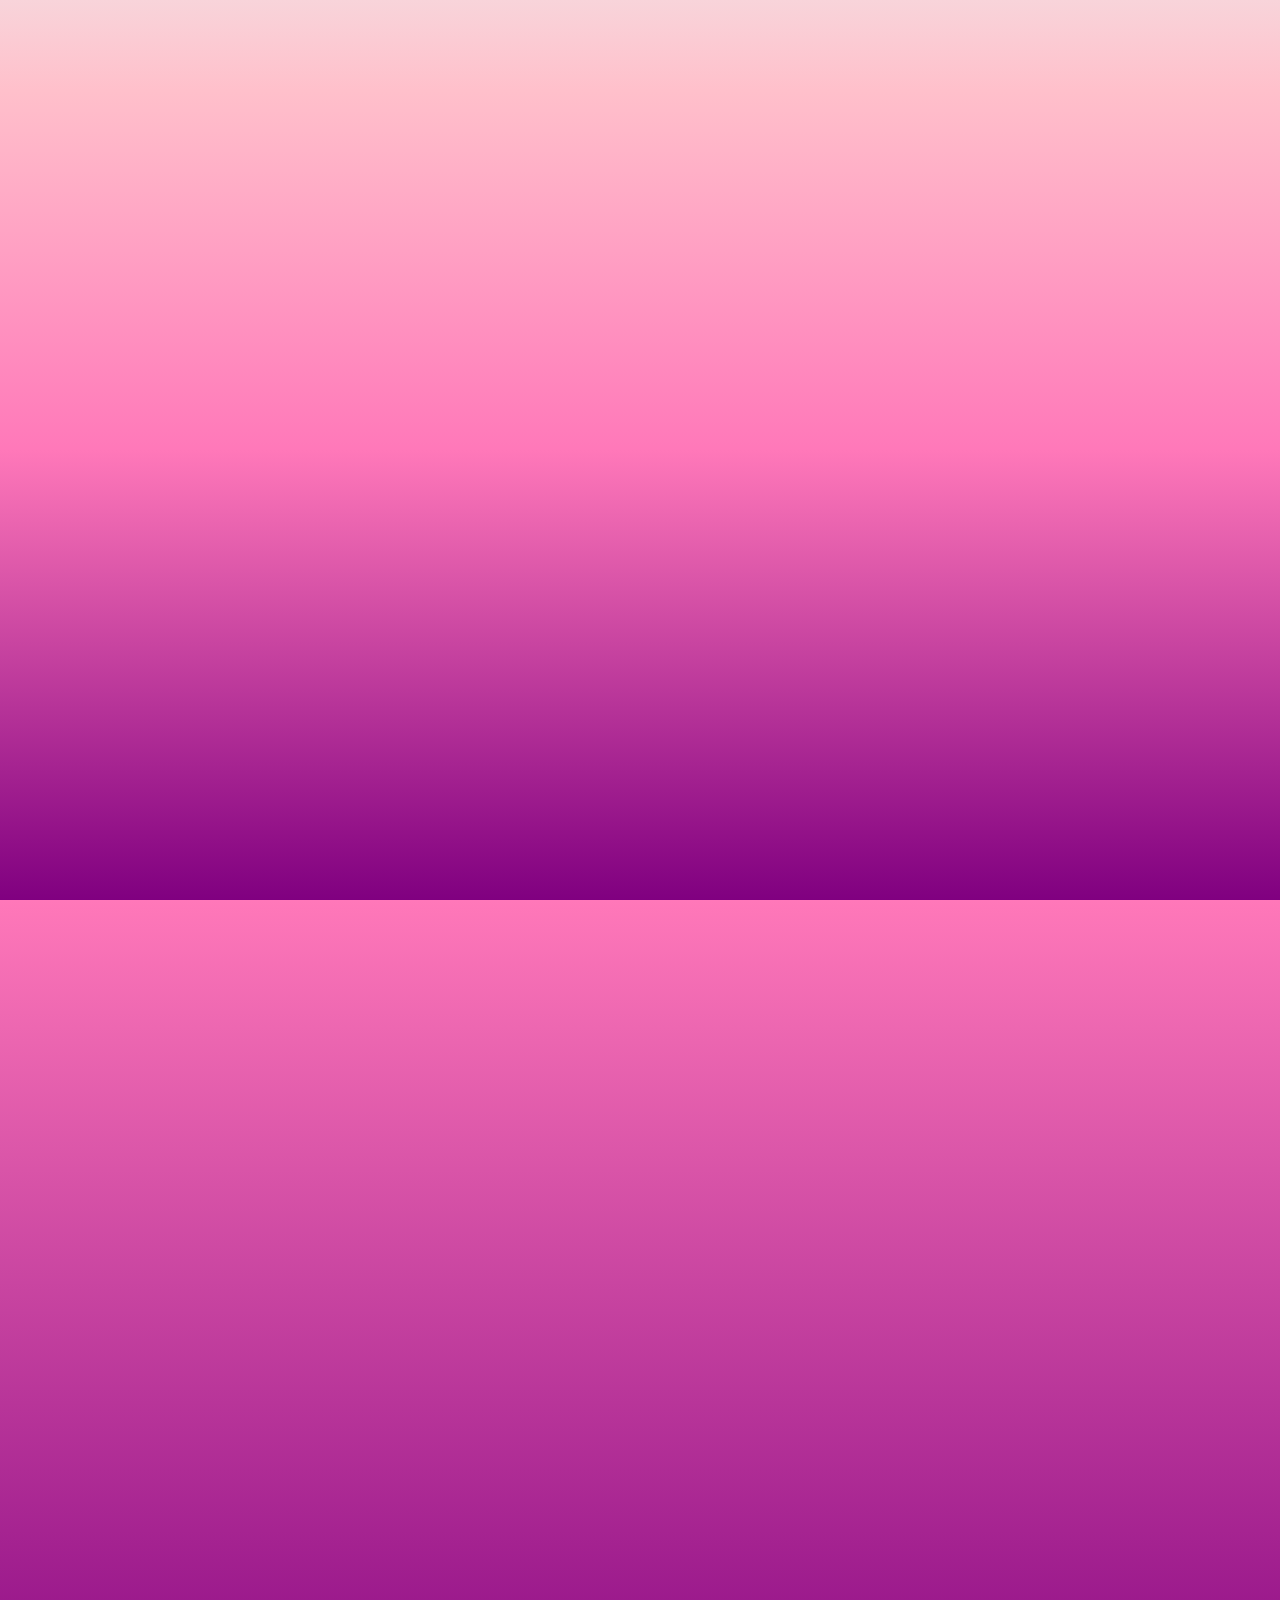
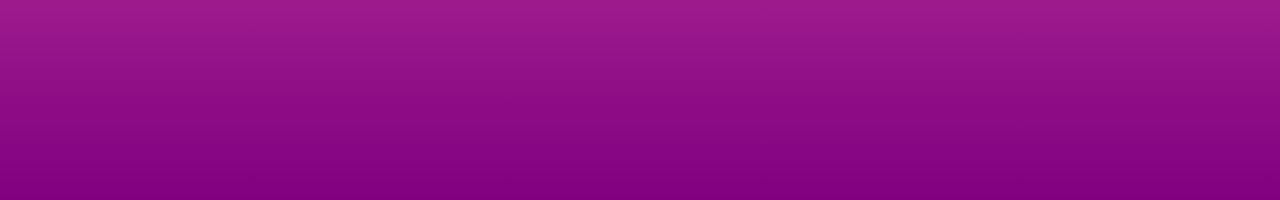
<file: frontend/index.html>
<!DOCTYPE html>
<html>
    
<head>
    <title>Home</title>
    <link rel="stylesheet" href="general.css">
    <link rel="stylesheet" href="loader.css">
    <link rel="stylesheet" href="sidebar.css">
    <link rel="stylesheet" href="form.css">
    
</head>

<body>
    
    <div id="loader">
  <img src="mascot2.png" alt="Loading...">
  <div class="loader-message">Hey there!</div>


</div>

<!-- navigation bar -->
<div class="navbar">
  <div id="speech-bubble">Hey!</div>
  <div class="nav-left">
    <button class="btn" id="sidebar-btn">☰</button>
    <button onclick="location.href='index.html'"class="btn" id="home-btn">Home</button>
    <button onclick="location.href='about.html'"class="btn" id="about-btn">About</button>
    <button onclick="openAuth(); showSignup()" class="btn" id="signup-btn">Sign Up</button>
    <button onclick="openAuth(); showLogin()" class="btn" id="signin-btn">Sign In</button>
  </div>

  <img src="mascot3.png" class="nav-logo">

</div>
<div class="overlay" id="overlay"></div>

<!-- sidebar  -->
<div class="sidebar" id="sidebar">

  <h2>Cyber Course</h2>

  <div class="section">
    <div class="section-title">
      Introduction
      <span class="arrow">▼</span>
    </div>

    <div class="section-links">
      <a href="intro.html">What is Cyber Security?</a>
      <a href="intro.html">Why it matters</a>
      <a href="intro.html">Basic Safety Rules</a>

      <a href="intro.html" class="quiz-link">Test Yourself</a>
    </div>
  </div>

  <div class="section">
    <div class="section-title">
      Cyber Threats
      <span class="arrow">▼</span>
    </div>

    <div class="section-links">
      <a href="threats.html">Social Engineering</a>
      <a href="threats.html">Malware</a>
      <a href="threats.html">Network Attacks</a>
      <a href="threats.html">Other Types</a>

      <a href="threats.html" class="quiz-link">Take the Quiz!</a>
    </div>
  </div>

  <div class="section">
    <div class="section-title">
      Staying Safe
      <span class="arrow">▼</span>
    </div>

    <div class="section-links">
      <a href="safety.html">Strong Passwords</a>
      <a href="safety.html">Two-Factor Authentication</a>
      <a href="safety.html">Safe Browsing</a>

      <a href="safety.html" class="quiz-link">Test Your Knowledge!</a>
    </div>
  </div>

</div>
<div class="home-page">
  <img src="mascot.png" class="mascot_home">

  <div class="home_bubble">
    <h1>The best defence against malicious behavior is good prior knowledge of the attack.</h1>
    <p>- Bruce Schneier</p>
  </div>
</div>

<div class="auth-modal" id="authModal">
  <div class="auth-box">

    <!-- login -->
    <div id="loginForm">
      <h2>Sign In</h2>
      <input type="text" placeholder="Email">
      <input type="password" placeholder="Password">
      <button>Login</button>

      <p>Don't have an account?
        <span onclick="showSignup()">Sign up</span>
      </p>
    </div>

    <!-- signup -->
    <div id="signupForm" style="display:none;">
      <h2>Sign Up</h2>
      <input type="text" placeholder="Email">
      <input type="password" placeholder="Password">
      <button>Create Account</button>

      <p>Already have an account?
        <span onclick="showLogin()">Sign in</span>
      </p>
    </div>

  </div>
</div>
<script src="anim.js"></script>
</body>
</html>
</file>
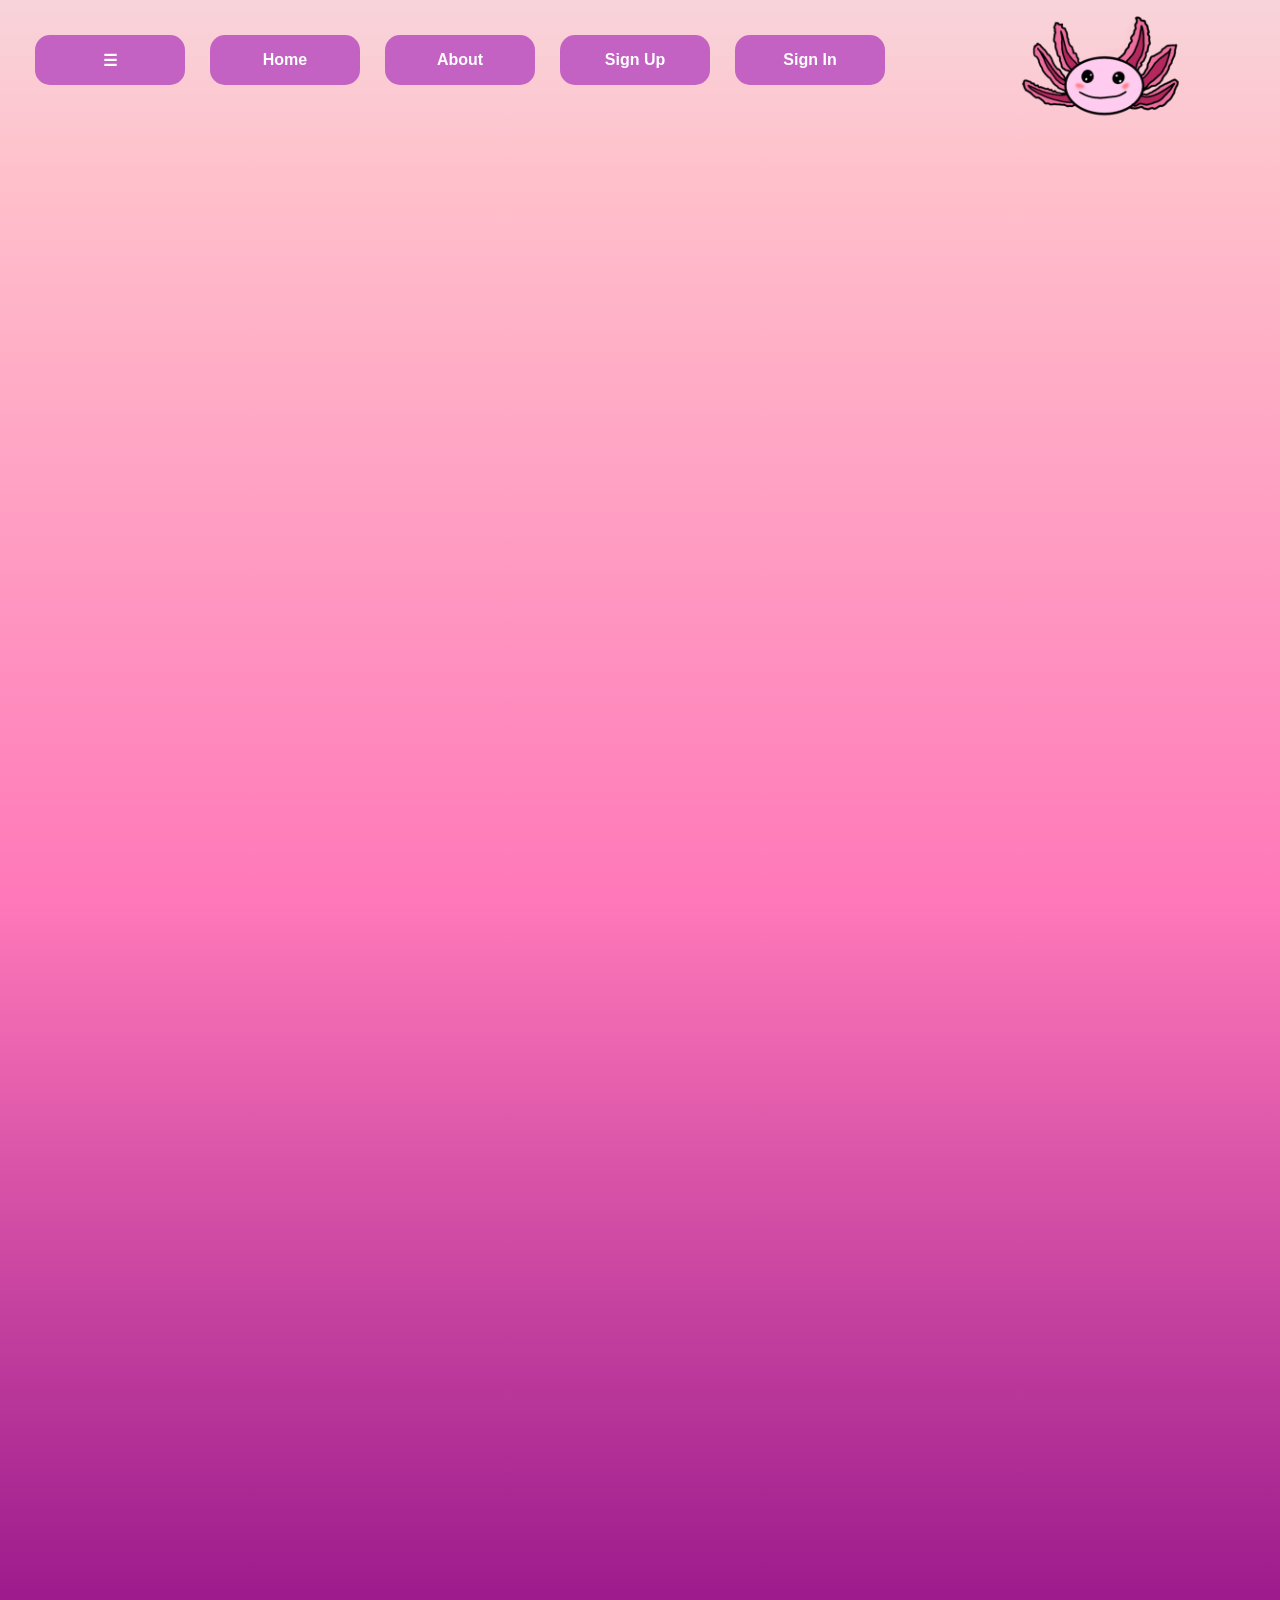
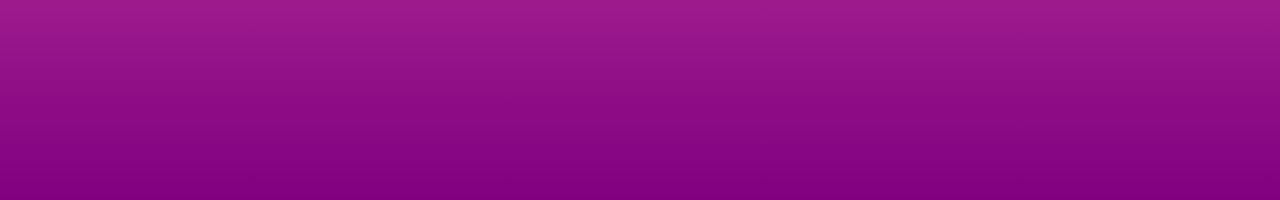
<file: frontend/about.html>
<!DOCTYPE html>
<html>
    
<head>
    <title>Home</title>
    <link rel="stylesheet" href="general.css">
    <link rel="stylesheet" href="sidebar.css">
    <link rel="stylesheet" href="form.css">
    
</head>

<body>

</div>

<div class="navbar">
  <div id="speech-bubble">Hey!</div>
  <div class="nav-left">
    <button class="btn" id="sidebar-btn">☰</button>
    <button onclick="location.href='index.html'"class="btn" id="home-btn">Home</button>
    <button onclick="location.href='about.html'"class="btn" id="about-btn">About</button>
    <button onclick="openAuth(); showSignup()" class="btn" id="signup-btn">Sign Up</button>
    <button onclick="openAuth(); showLogin()" class="btn" id="signin-btn">Sign In</button>
  </div>

  <img src="mascot3.png" class="nav-logo">

</div>
<div class="overlay" id="overlay"></div>

<div class="sidebar" id="sidebar">

  <h2>Cyber Course</h2>

  <div class="section">
    <div class="section-title">
      Introduction
      <span class="arrow">▼</span>
    </div>

    <div class="section-links">
      <a href="threats.html">What is Cyber Security?</a>
      <a href="threats.html">Why it matters</a>
      <a href="threats.html">Basic Safety Rules</a>

      <a href="threats.html" class="quiz-link">Test Yourself</a>
    </div>
  </div>

  <div class="section">
    <div class="section-title">
      Cyber Threats
      <span class="arrow">▼</span>
    </div>

    <div class="section-links">
      <a href="threats.html">Social Engineering</a>
      <a href="threats.html">Malware</a>
      <a href="threats.html">Network Attacks</a>
      <a href="threats.html">Other Types</a>

      <a href="threats.html" class="quiz-link">Take the Quiz!</a>
    </div>
  </div>

  <div class="section">
    <div class="section-title">
      Staying Safe
      <span class="arrow">▼</span>
    </div>

    <div class="section-links">
      <a href="safety.html">Strong Passwords</a>
      <a href="safety.html">Two-Factor Authentication</a>
      <a href="safety.html">Safe Browsing</a>

      <a href="safety.html" class="quiz-link">Test Your Knowledge!</a>
    </div>
  </div>

</div>
</div>

<div class="auth-modal" id="authModal">
  <div class="auth-box">

    <!-- LOGIN -->
    <div id="loginForm">
      <h2>Sign In</h2>
      <input type="text" placeholder="Email">
      <input type="password" placeholder="Password">
      <button>Login</button>

      <p>Don't have an account?
        <span onclick="showSignup()">Sign up</span>
      </p>
    </div>

    <!-- SIGNUP -->
    <div id="signupForm" style="display:none;">
      <h2>Sign Up</h2>
      <input type="text" placeholder="Email">
      <input type="password" placeholder="Password">
      <button>Create Account</button>

      <p>Already have an account?
        <span onclick="showLogin()">Sign in</span>
      </p>
    </div>

  </div>
</div>
<script src="anim.js"></script>
</body>
</html>
</file>
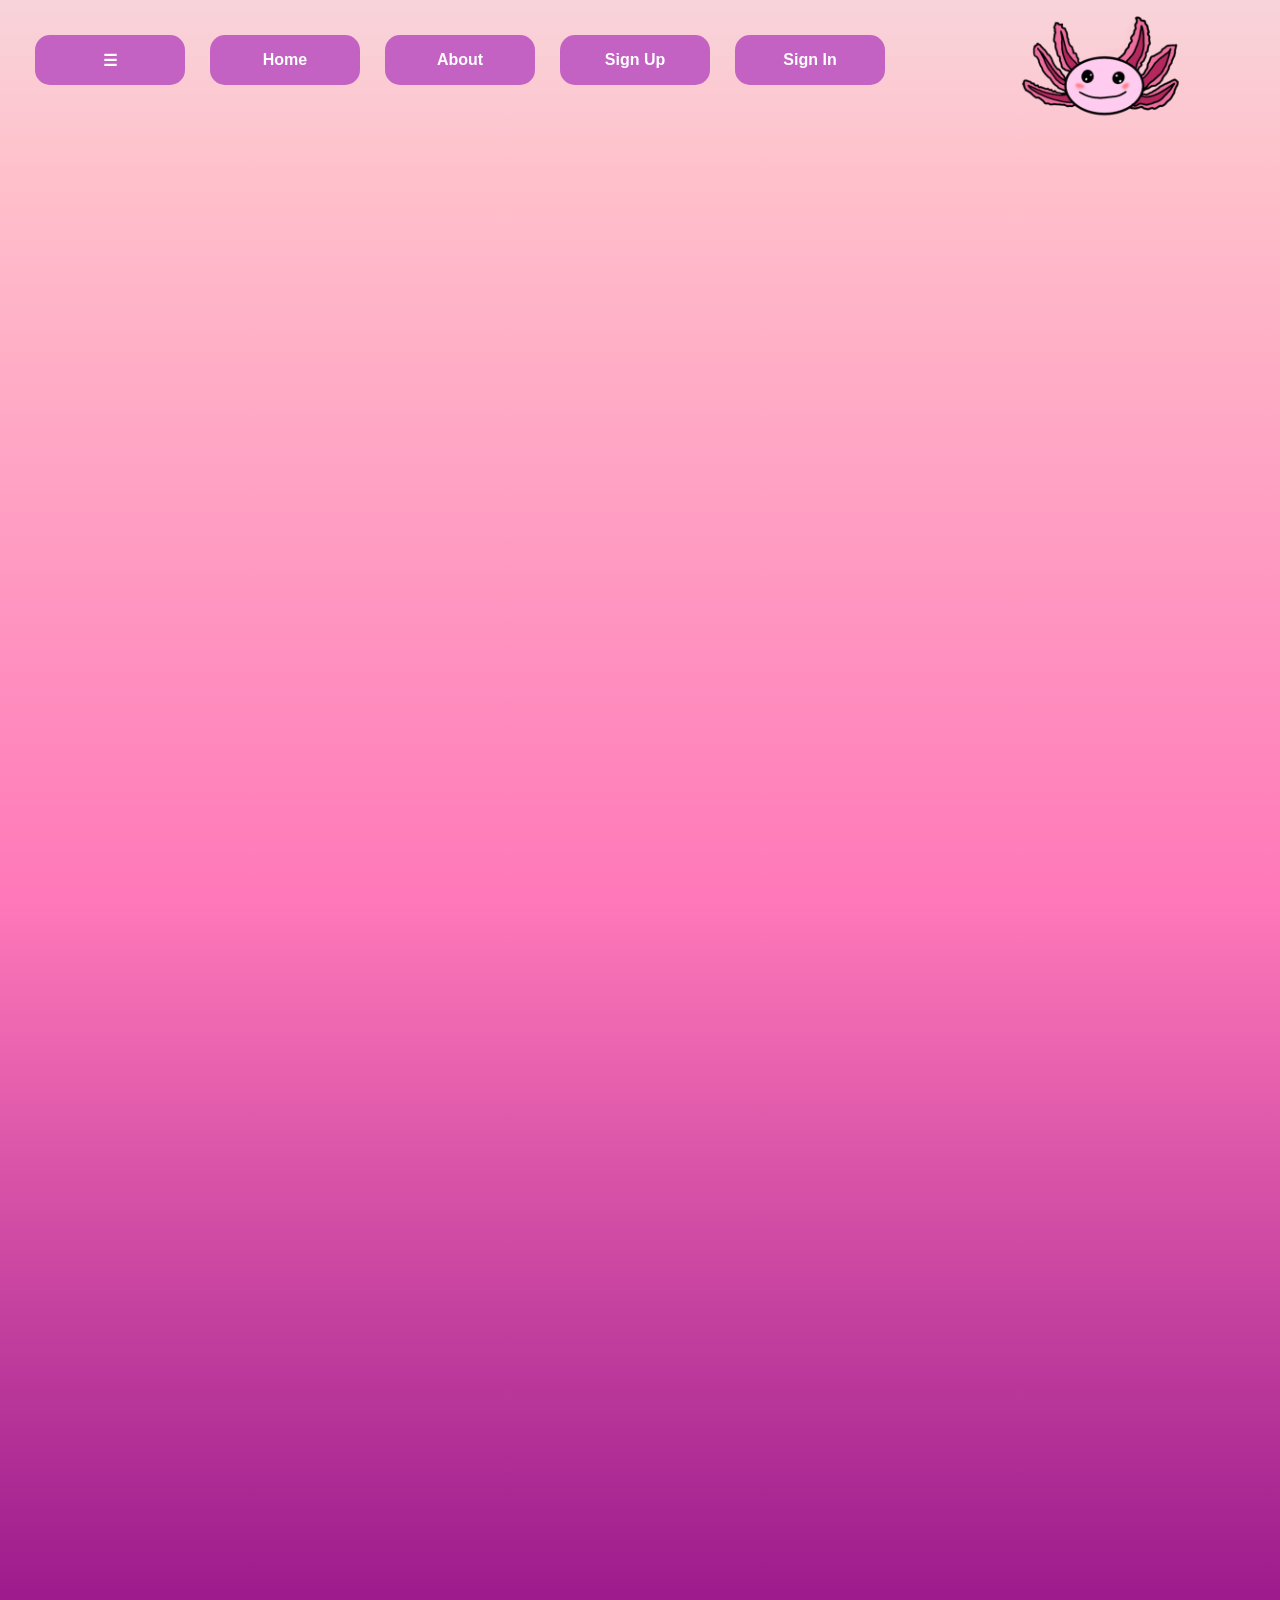
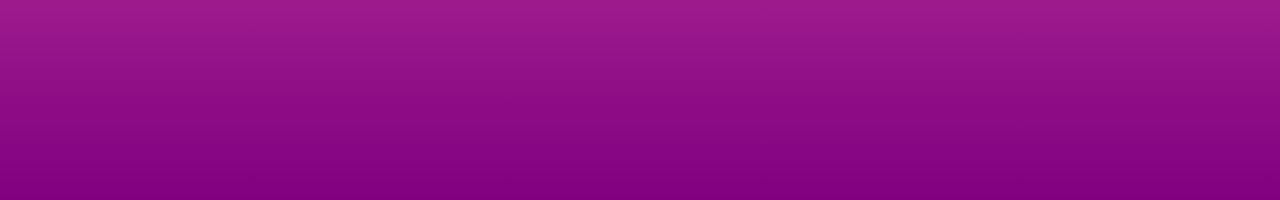
<file: frontend/intro.html>
<!DOCTYPE html>
<html>
    
<head>
    <title>Home</title>
    <link rel="stylesheet" href="general.css">
    <link rel="stylesheet" href="sidebar.css">
    <link rel="stylesheet" href="form.css">
    
</head>

<body>

</div>

<div class="navbar">
  <div id="speech-bubble">Hey!</div>
  <div class="nav-left">
    <button class="btn" id="sidebar-btn">☰</button>
    <button onclick="location.href='index.html'"class="btn" id="home-btn">Home</button>
    <button onclick="location.href='about.html'"class="btn" id="about-btn">About</button>
    <button onclick="openAuth(); showSignup()" class="btn" id="signup-btn">Sign Up</button>
    <button onclick="openAuth(); showLogin()" class="btn" id="signin-btn">Sign In</button>
  </div>

  <img src="mascot3.png" class="nav-logo">

</div>
<div class="overlay" id="overlay"></div>

<div class="sidebar" id="sidebar">

  <h2>Cyber Course</h2>

  <div class="section">
    <div class="section-title">
      Introduction
      <span class="arrow">▼</span>
    </div>

    <div class="section-links">
      <a href="threats.html">What is Cyber Security?</a>
      <a href="threats.html">Why it matters</a>
      <a href="threats.html">Basic Safety Rules</a>

      <a href="threats.html" class="quiz-link">Test Yourself</a>
    </div>
  </div>

  <div class="section">
    <div class="section-title">
      Cyber Threats
      <span class="arrow">▼</span>
    </div>

    <div class="section-links">
      <a href="threats.html">Social Engineering</a>
      <a href="threats.html">Malware</a>
      <a href="threats.html">Network Attacks</a>
      <a href="threats.html">Other Types</a>

      <a href="threats.html" class="quiz-link">Take the Quiz!</a>
    </div>
  </div>

  <div class="section">
    <div class="section-title">
      Staying Safe
      <span class="arrow">▼</span>
    </div>

    <div class="section-links">
      <a href="safety.html">Strong Passwords</a>
      <a href="safety.html">Two-Factor Authentication</a>
      <a href="safety.html">Safe Browsing</a>

      <a href="safety.html" class="quiz-link">Test Your Knowledge!</a>
    </div>
  </div>

</div>
</div>

<div class="auth-modal" id="authModal">
  <div class="auth-box">

    <!-- login -->
    <div id="loginForm">
      <h2>Sign In</h2>
      <input type="text" placeholder="Email">
      <input type="password" placeholder="Password">
      <button>Login</button>

      <p>Don't have an account?
        <span onclick="showSignup()">Sign up</span>
      </p>
    </div>

    <!-- signup -->
    <div id="signupForm" style="display:none;">
      <h2>Sign Up</h2>
      <input type="text" placeholder="Email">
      <input type="password" placeholder="Password">
      <button>Create Account</button>

      <p>Already have an account?
        <span onclick="showLogin()">Sign in</span>
      </p>
    </div>

  </div>
</div>
<script src="anim.js"></script>
</body>
</html>
</file>
<file: frontend/general.css>
/* erm, css for the html idk what else to say*/



:root { 

    /*background variables*/
    --main-gradient: linear-gradient(to bottom, rgb(248, 212, 218) 0%,
    pink 10%,rgb(255, 120, 185) 50%, purple 100%);
    --primary-colour: purple;
    --secondary-colour:pink;
    --text-colour: black;

    /* button variables*/
    --btn-bg: rgb(195, 98, 195);
    --btn-hover: darkorchid;
    --btn-text: white;
    --btn-radius: 30px;
    --btn-padding: 10px 20px;
}


body {
    margin:0;
    min-height:200vh;
    background: var(--main-gradient)
}

.navbar {
  width: 100%;
  display: flex;
  justify-content: space-between;
  align-items: center;
  height:100px;
  padding: 10px 20px;
  background: transparent;
  position: fixed;
  transition: background-color 0.3s ease;
  z-index:9998;
}

.nav-left {
  display: flex;
  align-items: center;
  gap: 10px;
}


.nav-logo {
  margin-right: 150px;
  margin-top: 25px;
  width: auto;
  max-height: 55px;
  transform:scale(4);
  transform-origin: center;
}
.nav-logo:hover {
  transform:scale(4.2);
}

.navbar.scrolled {
  background-color: rgb(44, 38, 44);
  
}

.btn {
  background: var(--btn-bg);
  border-radius: 15px;
  padding: var(--btn-padding);
  cursor: pointer;
  color:white;
  transition: transform 0.2s ease;
  height: 50px;
  width: 150px;
  font-family: Arial;
  font-weight: bold;
  font-size:medium;
  border-style: none;
  margin-left:15px;
}

.btn:hover {
    background: var(--btn-hover);
    transform:scale(1.1);
}

.btn:active {
  background-color:rgb(192, 142, 216);
  
}

#speech-bubble {
  position: fixed;
  top: 45px;
  right: 280px;
  background:white;
  color:black;
  padding:10px 15px;
  border-radius:15px;
  font-family:Arial;
  font-size:14px;
  opacity:0;
  transform:translateY(10px);
  transition:0.3 ease;
  pointer-events: none;
}

#speech-bubble.show {
  opacity:1;
  transform:translateY(0);
}


.home-page {
  position:relative;
  height:500px;
}

.mascot_home {
  position:absolute;
  top:80%;
  left:0px;
  width:1000px;
  transform:translateY(-50%);
  height:auto;
}

.home_bubble {
  position: absolute;
  top:80%;
  left:800px;
  transform:translateY(-50%);
  width:400px;
  background:white;
  padding:30px;
  border-radius:25px;
  font-family:Arial;
}
</file>
<file: frontend/loader.css>
/* css file for the loader animation*/


#loader {
  position: fixed;
  top: 0;
  left: 0;
  width: 100%;
  height: 100%;
  background: var(--main-gradient);
  
  display: none;
  flex-direction:column;
  justify-content: center;
  align-items: center;

  z-index: 9999; /* makes sure img on top*/
}

/*anim for img*/
#loader img {
  width: 800px;
  height: auto;
  transform-origin: center;

  animation: pulse 1.5s ease-in-out infinite, fadeMove 1s ease forwards 1.5s;
}

@keyframes pulse {
  0% { transform: scale(1); }
  50% { transform: scale(1.2); }
  100% { transform: scale(1); }
}

@keyframes fadeMove {
  0% { opacity: 1; transform: translateY(0); }
  100% { opacity: 0; transform: translateY(-50px); }
}

/*welcome msg border and stuff*/
.loader-message {
  position: relative;
  background: white;
  color: black;
  padding: 10px 15px;
  border-radius: 15px;
  font-weight: bold;
  font-family: sans-serif;
  font-size: 20px;
  box-shadow: 2px 2px 5px rgba(0,0,0,0.2);
  right: 0.5%;
  

  animation: msg-fadeAway 4s ease forwards;
}
@keyframes msg-fadeAway {
  0% {
    opacity: 1;
    transform: translateY(0);
  }
  30% {
    opacity: 1;          
    transform: translateY(0);
  }
  70% {
    opacity: 0.6;        
    transform: translateY(-15px);
  }
  100% {
    opacity: 0;          
    transform: translateY(-30px); 
  }
}

/* anim for msg*/
@keyframes pulse {
  0% { transform: scale(1); }
  50% { transform: scale(1.1); }
  100% { transform: scale(1); }
}
</file>
<file: frontend/sidebar.css>
.sidebar {
  position: fixed;
  top: 115px;
  left: 0;

  width: 270px;
  height: calc(100vh - 115px);
  overflow-y: auto;
  overflow-x: hidden;
  padding: 20px;
  box-sizing:border-box;

  font-family: Arial;
  color: white;

  /* purple glass theme */
  background: linear-gradient(
    180deg,
    rgba(195, 98, 195, 0.6),
    rgba(40, 20, 60, 0.55)
  );

  backdrop-filter: blur(14px);

  border-top-right-radius: 18px;
  border-bottom-right-radius: 18px;


  display: flex;
  flex-direction: column;
  gap: 10px;

  transform: translateX(-105%);
  transition: transform 0.3s ease;

  z-index: 9999;
}

.sidebar.open {
  transform: translateX(0);
}

.sidebar h2 {
  font-size: 20px;
  padding-left:50px;
  margin-bottom: 10px;
  font-weight:large;

  color: #450a4f;
  letter-spacing: 0.5px;
}

.section {
  border-radius: 12px;
}

.section-title {
  cursor: pointer;
  padding: 12px;

  background: rgba(255, 255, 255, 0.08);

  border-radius: 12px;

  display: flex;
  justify-content: space-between;
  align-items: center;

  transition: all 0.2s ease;
}

.section-title:hover {
  background: rgba(160, 90, 255, 0.25);
  transform: translateX(3px);
}

.section-links {
  max-height: 0;
  overflow: hidden;

  display: flex;
  flex-direction: column;

  padding-left: 10px;

  transition: max-height 0.3s ease;
}

.section.open .section-links {
  max-height: 500px;
}


.section-links a {
  color: #f5f3ff;
  text-decoration: none;

  padding: 8px 10px;
  margin-top: 4px;

  border-radius: 8px;

  transition: all 0.2s ease;
}

.section-links a:hover {
  background: rgba(180, 120, 255, 0.25);
  transform: translateX(5px);
}

.quiz-link {
  margin-top: 8px;

  background: linear-gradient(90deg, #a855f7, #7c3aed);
  color: white;

  font-weight: bold;
  text-align: center;

  border-radius: 10px;
}

.quiz-link:hover {
  filter: brightness(1.1);
  transform: scale(1.02);
}

.arrow {
  transition: transform 0.3s ease;
  color: #8d26b0;
}

.section.open .arrow {
  transform: rotate(180deg);
}
</file>
<file: frontend/form.css>
.auth-modal {
  position: fixed;
  top: 0;
  left: 0;
  width: 100%;
  height: 100%;

  display: none;
  justify-content: center;
  align-items: center;

  background: rgba(0, 0, 0, 0.5);

  z-index: 10000;
}

.auth-modal.show {
  display: flex;
}

.auth-box {
  width: 320px;
  padding: 25px;

  border-radius: 16px;

  background: linear-gradient(
    180deg,
    rgba(195, 98, 195, 0.5),
    rgba(40, 20, 60, 0.7)
  );

  backdrop-filter: blur(15px);

  text-align: center;
  font-family:Arial;
  color: white;

  animation: fadeIn 0.3s ease;
}

.auth-box h2 {
  margin-bottom: 15px;
}

.auth-box input {
  width: 85%;
  padding: 10px;
  margin: 8px 0;

  border: none;
  border-radius: 8px;

  outline: none;
}

.auth-box button {
  width: 100%;
  padding: 10px;
  margin-top: 10px;

  border: none;
  border-radius: 10px;

  background: var(--btn-bg);
  color: white;
  font-weight: bold;

  cursor: pointer;
}

.auth-box button:hover {
  background: var(--btn-hover);
}

.auth-box span {
  color: #e0b3ff;
  cursor: pointer;
}

@keyframes fadeIn {
  from {
    opacity: 0;
    transform: scale(0.9);
  }
  to {
    opacity: 1;
    transform: scale(1);
  }
}
</file>
